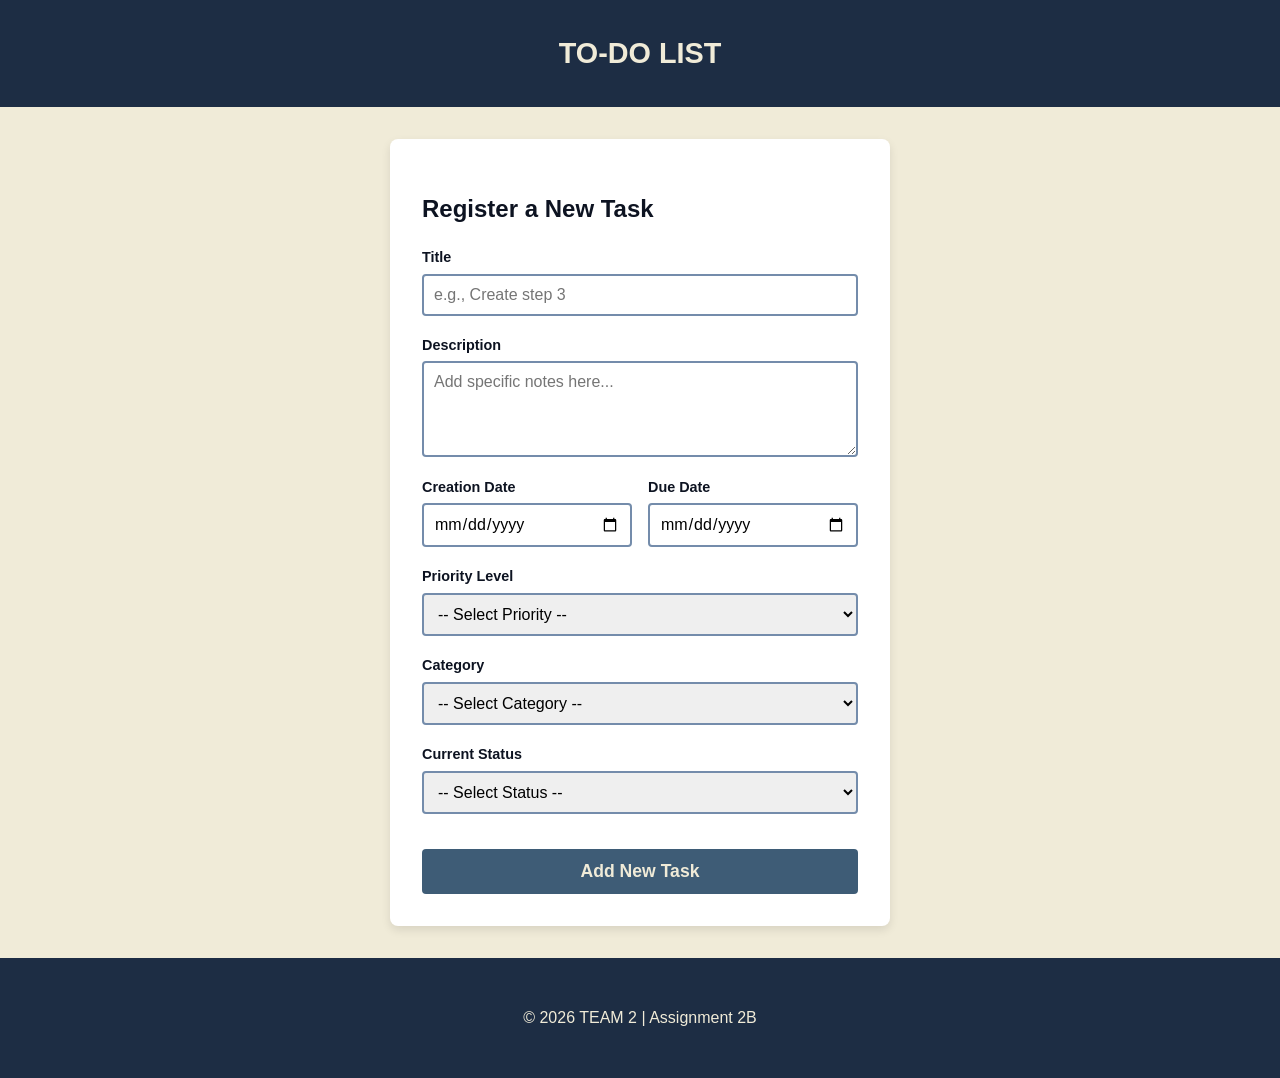
<file: index.html>
<!DOCTYPE html>
<html lang="en">
<head>
    <meta charset="UTF-8">
    <meta name="viewport" content="width=device-width, initial-scale=1.0">
    <title>to-do list</title>
    <link rel="stylesheet" href="style.css">
    <script>
        let priorityList = [
            {"idPriority":1,"priority":"Critical"},
            {"idPriority":2,"priority":"High"},
            {"idPriority":3,"priority":"Medium"},
            {"idPriority":4,"priority":"Low"},
            {"idPriority":5,"priority":"Optional"}
        ];

        let statusList = [
            {"idStatus":1,"status":"To do"},
            {"idStatus":2,"status":"In progress"},
            {"idStatus":3,"status":"Done"},
            {"idStatus":4,"status":"Cancelled"}
        ];

        let categoryList = [
            {"idCategory":1,"category":"Personal"},
            {"idCategory":2,"category":"Work"},
            {"idCategory":3,"category":"Shopping"},
            {"idCategory":4,"category":"Health"}
        ];
    </script>
</head>
<body>
    <header>
        <h1>TO-DO LIST</h1>
    </header>

    <main>
        <section class="form-container">
            <h2>Register a New Task</h2>

            <form id="taskForm" action="#">
                <div class="field">
                    <label for="title">Title</label>
                    <input type="text" id="title" name="title" placeholder="e.g., Create step 3" required>
                </div>

                <div class="field">
                    <label for="description">Description</label>
                    <textarea id="description" name="description" rows="4" placeholder="Add specific notes here..."></textarea>
                </div>

                <div class="field-row">
                    <div class="field">
                        <label for="creationDate">Creation Date</label>
                        <input type="date" id="creationDate" name="creationDate" required>
                    </div>

                    <div class="field">
                        <label for="dueDate">Due Date</label>
                        <input type="date" id="dueDate" name="dueDate" required>
                    </div>
                </div>

                <div class="field">
                    <label for="idPriority">Priority Level</label>
                    <select id="idPriority" name="idPriority" required>
                        <option value="">-- Select Priority --</option>
                    </select>
                    <script>
                        priorityList.forEach(function(item, index) {
                            let optionHTML = `<option value="${item.idPriority}">${item.priority}</option>`;
                            document.getElementById("idPriority").insertAdjacentHTML("beforeend", optionHTML);
                        });
                    </script>
                </div>

                <div class="field">
                    <label for="idCategory">Category</label>
                    <select id="idCategory" name="idCategory" required>
                        <option value="">-- Select Category --</option>
                    </select>
                    <script>
                        categoryList.forEach(function(item, index) {
                            let optionHTML = `<option value="${item.idCategory}">${item.category}</option>`;
                            document.getElementById("idCategory").insertAdjacentHTML("beforeend", optionHTML);
                        });
                    </script>
                </div>

                <div class="field">
                    <label for="idStatus">Current Status</label>
                    <select id="idStatus" name="idStatus" required>
                        <option value="">-- Select Status --</option>
                    </select>
                    <script>
                        statusList.forEach(function(item, index) {
                            let optionHTML = `<option value="${item.idStatus}">${item.status}</option>`;
                            document.getElementById("idStatus").insertAdjacentHTML("beforeend", optionHTML);
                        });
                    </script>
                </div>

                <button type="submit" class="submit-btn">Add New Task</button>
            </form>
        </section>
    </main>

    <footer>
        <p>&copy; 2026 TEAM 2 | Assignment 2B</p>
    </footer>
</body>
</html>
</file>
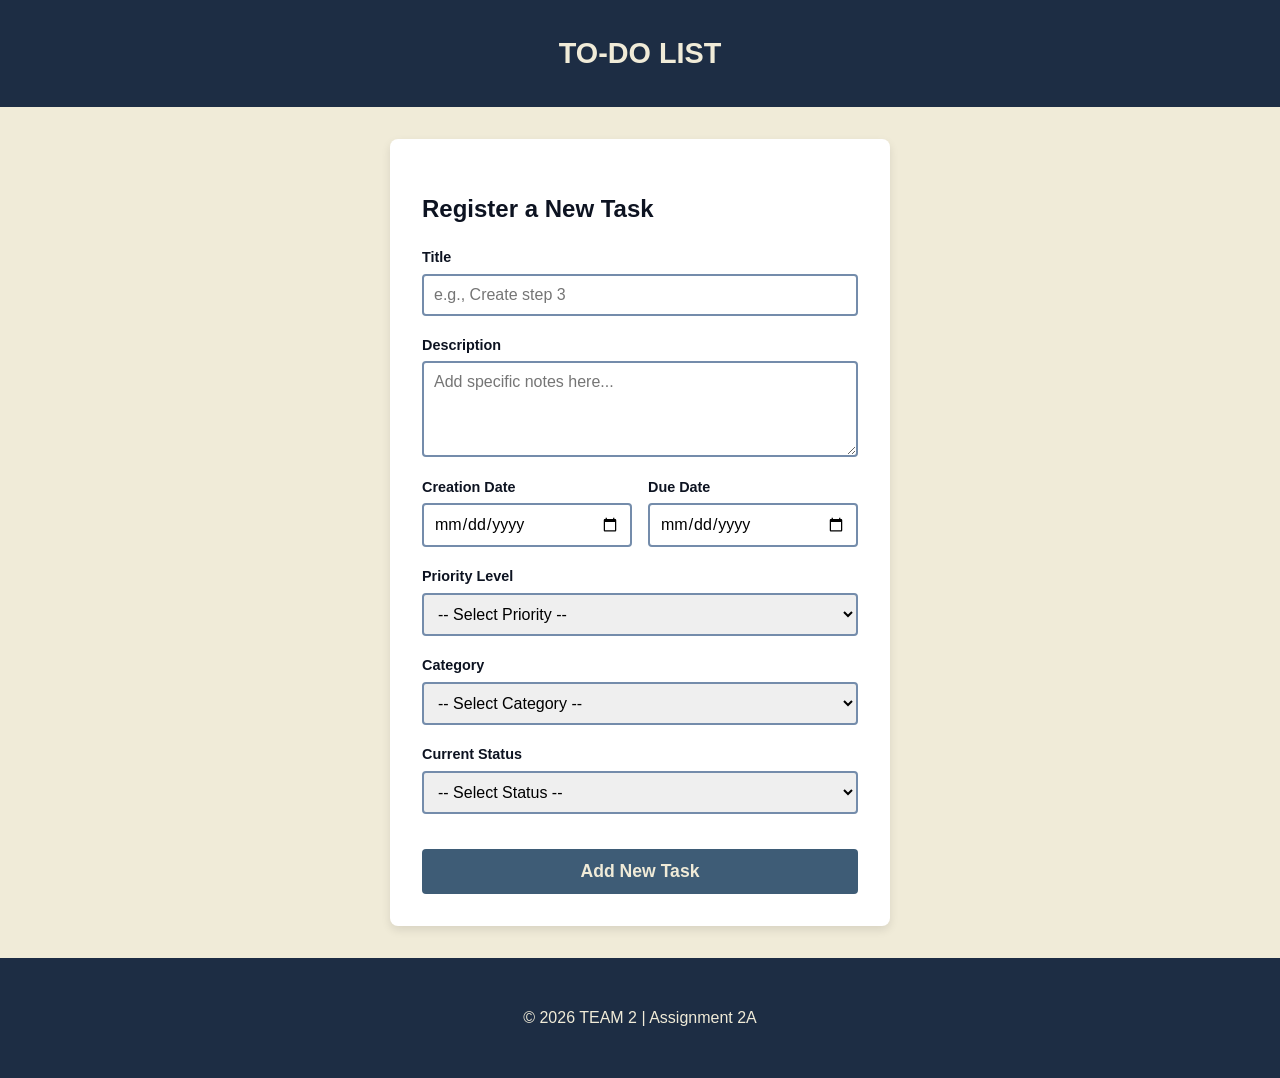
<file: step2A/index.html>
<!DOCTYPE html>
<html lang="en">
<head>
    <meta charset="UTF-8">
    <meta name="viewport" content="width=device-width, initial-scale=1.0">
    <title>to-do list</title>
    <link rel="stylesheet" href="style.css">
</head>
<body>

    <header>
        <h1>TO-DO LIST</h1>
    </header>

    <main>
        <section class="form-container">
            <h2>Register a New Task</h2>
            <form id="taskForm" action="#">
                
                <div class="field">
                    <label for="title">Title</label>
                    <input type="text" id="title" name="title" placeholder="e.g., Create step 3" required>
                </div>

                <div class="field">
                    <label for="description">Description</label>
                    <textarea id="description" name="description" rows="4" placeholder="Add specific notes here..."></textarea>
                </div>

                <div class="field-row">
                    <div class="field">
                        <label for="creationDate">Creation Date</label>
                        <input type="date" id="creationDate" name="creationDate" required>
                    </div>
                    <div class="field">
                        <label for="dueDate">Due Date</label>
                        <input type="date" id="dueDate" name="dueDate" required>
                    </div>
                </div>

                <div class="field">
                    <label for="idPriority">Priority Level</label>
                    <select id="idPriority" name="idPriority" required>
                        <option value="" disabled selected>-- Select Priority --</option>
                        <option value="1">Critical</option>
                        <option value="2">High</option>
                        <option value="3">Medium</option>
                        <option value="4">Low</option>
                        <option value="5">Optional</option>
                    </select>
                </div>

                <div class="field">
                    <label for="idCategory">Category</label>
                    <select id="idCategory" name="idCategory" required>
                        <option value="" disabled selected>-- Select Category --</option>
                        <option value="1">Personal</option>
                        <option value="2">Work</option>
                        <option value="3">Shopping</option>
                        <option value="4">Health</option>
                    </select>
                </div>

                <div class="field">
                    <label for="idStatus">Current Status</label>
                    <select id="idStatus" name="idStatus" required>
                        <option value="" disabled selected>-- Select Status --</option>
                        <option value="1">To do</option>
                        <option value="2">In progress</option>
                        <option value="3">Done</option>
                        <option value="4">Cancelled</option>
                    </select>
                </div>

                <button type="submit" class="submit-btn">Add New Task</button>
            </form>
        </section>
    </main>

    <footer>
        <p>&copy; 2026 TEAM 2 | Assignment 2A</p>
    </footer>

</body>
</html>
</file>
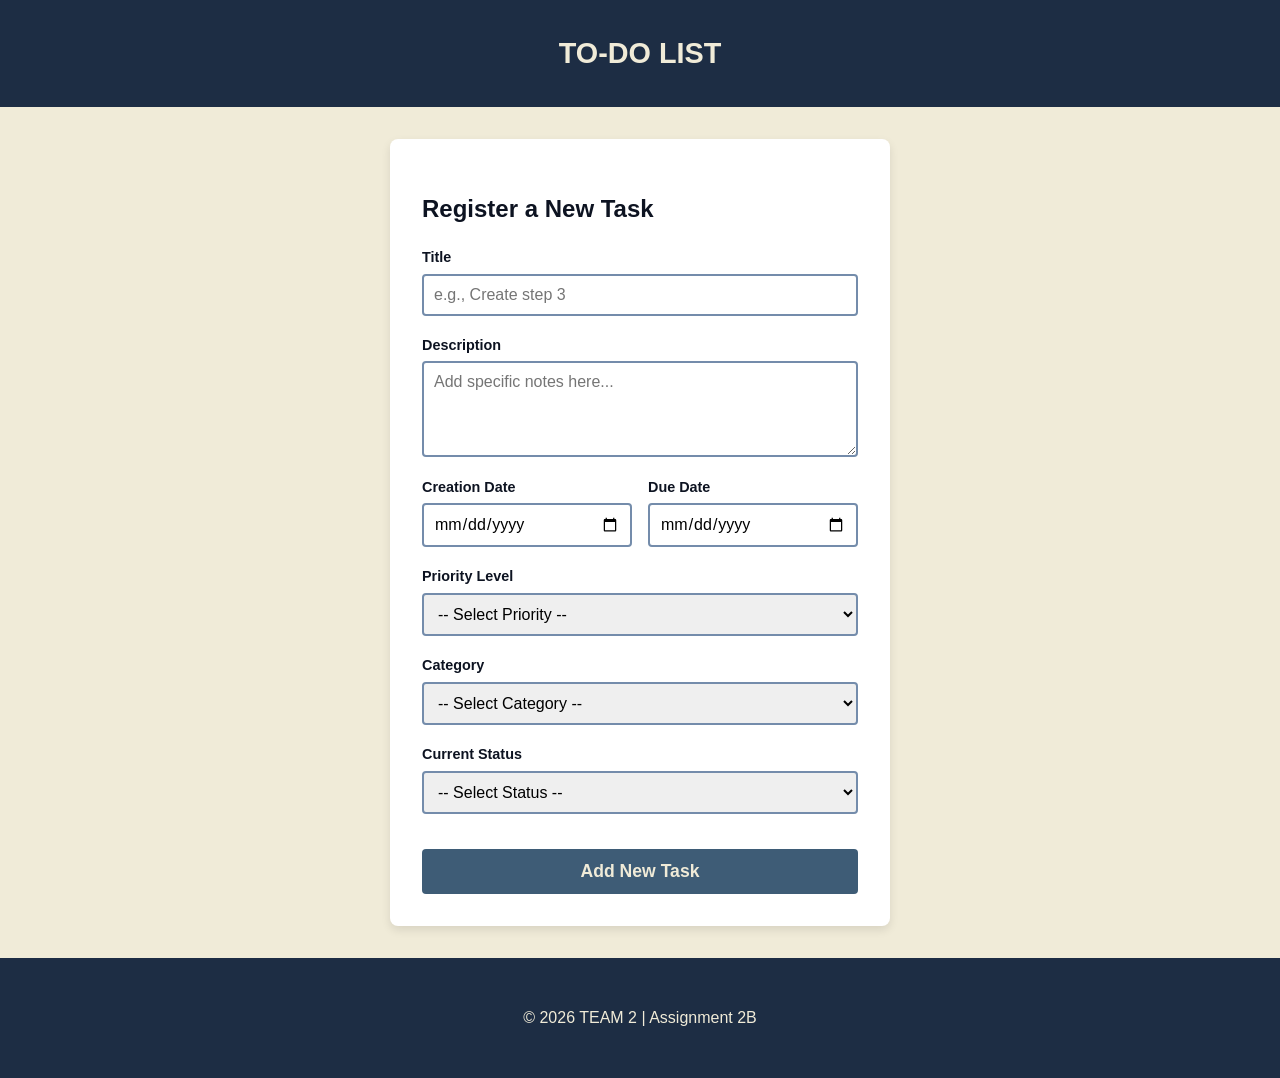
<file: Step2B/index.html>
<!DOCTYPE html>
<html lang="en">
<head>
    <meta charset="UTF-8">
    <meta name="viewport" content="width=device-width, initial-scale=1.0">
    <title>to-do list</title>
    <link rel="stylesheet" href="style.css">
    <script>
        let priorityList = [
            {"idPriority":1,"priority":"Critical"},
            {"idPriority":2,"priority":"High"},
            {"idPriority":3,"priority":"Medium"},
            {"idPriority":4,"priority":"Low"},
            {"idPriority":5,"priority":"Optional"}
        ];

        let statusList = [
            {"idStatus":1,"status":"To do"},
            {"idStatus":2,"status":"In progress"},
            {"idStatus":3,"status":"Done"},
            {"idStatus":4,"status":"Cancelled"}
        ];

        let categoryList = [
            {"idCategory":1,"category":"Personal"},
            {"idCategory":2,"category":"Work"},
            {"idCategory":3,"category":"Shopping"},
            {"idCategory":4,"category":"Health"}
        ];
    </script>
</head>
<body>
    <header>
        <h1>TO-DO LIST</h1>
    </header>

    <main>
        <section class="form-container">
            <h2>Register a New Task</h2>

            <form id="taskForm" action="#">
                <div class="field">
                    <label for="title">Title</label>
                    <input type="text" id="title" name="title" placeholder="e.g., Create step 3" required>
                </div>

                <div class="field">
                    <label for="description">Description</label>
                    <textarea id="description" name="description" rows="4" placeholder="Add specific notes here..."></textarea>
                </div>

                <div class="field-row">
                    <div class="field">
                        <label for="creationDate">Creation Date</label>
                        <input type="date" id="creationDate" name="creationDate" required>
                    </div>

                    <div class="field">
                        <label for="dueDate">Due Date</label>
                        <input type="date" id="dueDate" name="dueDate" required>
                    </div>
                </div>

                <div class="field">
                    <label for="idPriority">Priority Level</label>
                    <select id="idPriority" name="idPriority" required>
                        <option value="">-- Select Priority --</option>
                    </select>
                    <script>
                        priorityList.forEach(function(item, index) {
                            let optionHTML = `<option value="${item.idPriority}">${item.priority}</option>`;
                            document.getElementById("idPriority").insertAdjacentHTML("beforeend", optionHTML);
                        });
                    </script>
                </div>

                <div class="field">
                    <label for="idCategory">Category</label>
                    <select id="idCategory" name="idCategory" required>
                        <option value="">-- Select Category --</option>
                    </select>
                    <script>
                        categoryList.forEach(function(item, index) {
                            let optionHTML = `<option value="${item.idCategory}">${item.category}</option>`;
                            document.getElementById("idCategory").insertAdjacentHTML("beforeend", optionHTML);
                        });
                    </script>
                </div>

                <div class="field">
                    <label for="idStatus">Current Status</label>
                    <select id="idStatus" name="idStatus" required>
                        <option value="">-- Select Status --</option>
                    </select>
                    <script>
                        statusList.forEach(function(item, index) {
                            let optionHTML = `<option value="${item.idStatus}">${item.status}</option>`;
                            document.getElementById("idStatus").insertAdjacentHTML("beforeend", optionHTML);
                        });
                    </script>
                </div>

                <button type="submit" class="submit-btn">Add New Task</button>
            </form>
        </section>
    </main>

    <footer>
        <p>&copy; 2026 TEAM 2 | Assignment 2B</p>
    </footer>
</body>
</html>
</file>
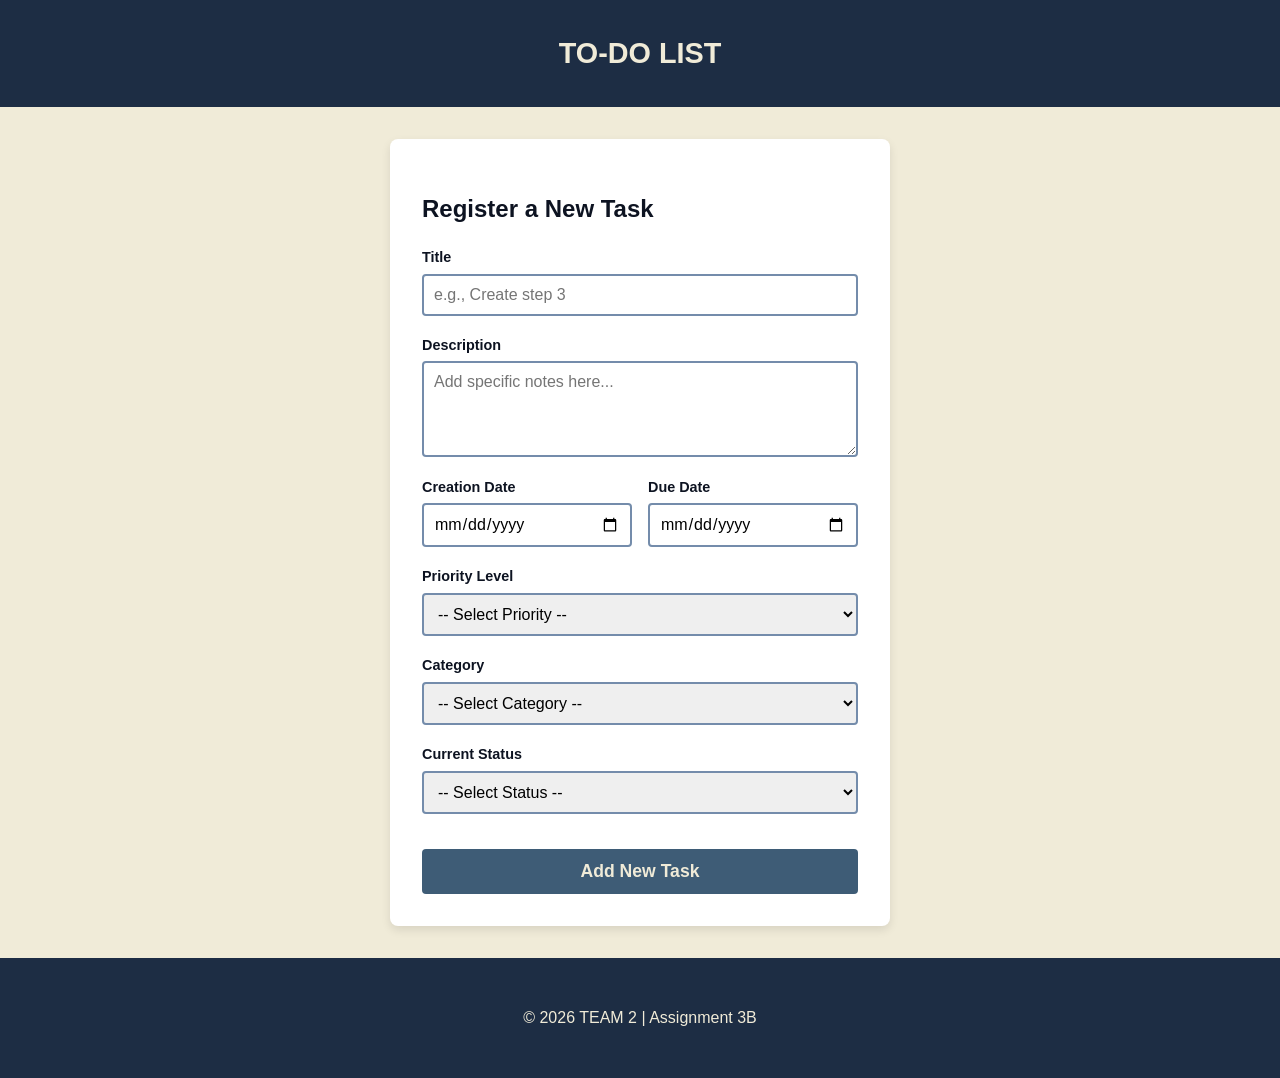
<file: Step3B/index.html>
<!DOCTYPE html>
<html lang="en">

<head>
    <meta charset="UTF-8">
    <meta name="viewport" content="width=device-width, initial-scale=1.0">
    <title>to-do list</title>
    <link rel="stylesheet" href="style.css">
    <script>
        let priorityList = [{
                "idPriority": 1,
                "priority": "Critical"
            },
            {
                "idPriority": 2,
                "priority": "High"
            },
            {
                "idPriority": 3,
                "priority": "Medium"
            },
            {
                "idPriority": 4,
                "priority": "Low"
            },
            {
                "idPriority": 5,
                "priority": "Optional"
            }
        ];

        let statusList = [{
                "idStatus": 1,
                "status": "To do"
            },
            {
                "idStatus": 2,
                "status": "In progress"
            },
            {
                "idStatus": 3,
                "status": "Done"
            },
            {
                "idStatus": 4,
                "status": "Cancelled"
            }
        ];

        let categoryList = [{
                "idCategory": 1,
                "category": "Personal"
            },
            {
                "idCategory": 2,
                "category": "Work"
            },
            {
                "idCategory": 3,
                "category": "Shopping"
            },
            {
                "idCategory": 4,
                "category": "Health"
            }
        ];

        // 👉 在这里加 ↓↓↓
        function saveTask() {

            console.log("=== STEP 1: Read form values ===");

            let title = document.getElementById("title").value;
            let description = document.getElementById("description").value;
            let creationDate = document.getElementById("creationDate").value;
            let dueDate = document.getElementById("dueDate").value;
            let idPriority = document.getElementById("idPriority").value;
            let idCategory = document.getElementById("idCategory").value;
            let idStatus = document.getElementById("idStatus").value;

            let form = document.getElementById("taskForm");

            if (!form.checkValidity()) {
                form.reportValidity();
                return;
            }

            let taskList = [];

            let storedTasks = localStorage.getItem("taskList");

            if (storedTasks != null) {
                taskList = JSON.parse(storedTasks);
            }

            let newId = taskList.length + 1;

            let task = {
                idTask: newId,
                title: title,
                description: description,
                creationDate: creationDate,
                dueDate: dueDate,
                idPriority: parseInt(idPriority),
                idStatus: parseInt(idStatus),
                idCategory: parseInt(idCategory)
            };

            taskList.push(task);

            localStorage.setItem("taskList", JSON.stringify(taskList));

            document.getElementById("taskForm").reset();

            alert("Task saved successfully!");
        }
    </script>
</head>

<body>
    <header>
        <h1>TO-DO LIST</h1>
    </header>

    <main>
        <section class="form-container">
            <h2>Register a New Task</h2>

            <form id="taskForm" action="#">
                <div class="field">
                    <label for="title">Title</label>
                    <input type="text" id="title" name="title" placeholder="e.g., Create step 3" required>
                </div>

                <div class="field">
                    <label for="description">Description</label>
                    <textarea id="description" name="description" rows="4"
                        placeholder="Add specific notes here..."></textarea>
                </div>

                <div class="field-row">
                    <div class="field">
                        <label for="creationDate">Creation Date</label>
                        <input type="date" id="creationDate" name="creationDate" required>
                    </div>

                    <div class="field">
                        <label for="dueDate">Due Date</label>
                        <input type="date" id="dueDate" name="dueDate" required>
                    </div>
                </div>

                <div class="field">
                    <label for="idPriority">Priority Level</label>
                    <select id="idPriority" name="idPriority" required>
                        <option value="">-- Select Priority --</option>
                    </select>
                    <script>
                        priorityList.forEach(function (item, index) {
                            let optionHTML = `<option value="${item.idPriority}">${item.priority}</option>`;
                            document.getElementById("idPriority").insertAdjacentHTML("beforeend", optionHTML);
                        });
                    </script>
                </div>

                <div class="field">
                    <label for="idCategory">Category</label>
                    <select id="idCategory" name="idCategory" required>
                        <option value="">-- Select Category --</option>
                    </select>
                    <script>
                        categoryList.forEach(function (item, index) {
                            let optionHTML = `<option value="${item.idCategory}">${item.category}</option>`;
                            document.getElementById("idCategory").insertAdjacentHTML("beforeend", optionHTML);
                        });
                    </script>
                </div>

                <div class="field">
                    <label for="idStatus">Current Status</label>
                    <select id="idStatus" name="idStatus" required>
                        <option value="">-- Select Status --</option>
                    </select>
                    <script>
                        statusList.forEach(function (item, index) {
                            let optionHTML = `<option value="${item.idStatus}">${item.status}</option>`;
                            document.getElementById("idStatus").insertAdjacentHTML("beforeend", optionHTML);
                        });
                    </script>
                </div>

                <button type="button" class="submit-btn" onclick="saveTask()">Add New Task</button>
            </form>
        </section>
    </main>

    <footer>
        <p>&copy; 2026 TEAM 2 | Assignment 3B</p>
    </footer>
</body>

</html>
</file>
<file: style.css>
/* --- GRAPHIC CHARTER --- */
:root {
    --navy-dark: #0d1321;   
    --navy-mid: #1d2d44;    
    --blue-slate: #3e5c76;  
    --blue-muted: #748cab;  
    --cream-bg: #f0ebd8;    
    --white-card: #ffffff;  
    --font-stack: "Helvetica Neue", Helvetica, Arial, sans-serif;
}

* {
    box-sizing: border-box;
}

body {
    margin: 0;
    font-family: var(--font-stack);
    background-color: var(--cream-bg);
    color: var(--navy-dark);
    line-height: 1.5;
    display: flex;
    flex-direction: column;
    min-height: 100vh;
}

header, footer {
    background-color: var(--navy-mid);
    color: var(--cream-bg);
    padding: 2rem 1rem;
    text-align: center;
}

header h1 {
    margin: 0;
    font-size: 1.8rem;
}

main {
    flex: 1;
    display: flex;
    justify-content: center;
    padding: 2rem 1rem;
}

.form-container {
    background: var(--white-card);
    width: 100%;
    max-width: 500px;
    padding: 2rem;
    border-radius: 8px;
    box-shadow: 0 4px 10px rgba(0,0,0,0.1);
}

.field {
    margin-bottom: 1.2rem;
    display: flex;
    flex-direction: column;
}

.field-row {
    display: flex;
    gap: 1rem;
}

.field-row .field {
    flex: 1;
}

label {
    font-weight: 600;
    font-size: 0.9rem;
    margin-bottom: 5px;
}

input, textarea, select {
    font-family: var(--font-stack);
    font-size: 1rem;
    padding: 10px;
    border: 2px solid var(--blue-muted);
    border-radius: 4px;
}

input:focus, textarea:focus, select:focus {
    outline: none;
    border-color: var(--blue-slate);
    box-shadow: 0 0 0 3px rgba(62, 92, 118, 0.2);
}

.submit-btn {
    background-color: var(--blue-slate);
    color: var(--cream-bg);
    font-family: var(--font-stack);
    font-weight: 700;
    font-size: 1.1rem;
    padding: 12px;
    border: none;
    border-radius: 4px;
    width: 100%;
    cursor: pointer;
    margin-top: 1rem;
    transition: background 0.2s;
}

.submit-btn:hover {
    background-color: var(--navy-dark);
}

/* Mobile Responsiveness */
@media (max-width: 480px) {
    .field-row {
        flex-direction: column;
        gap: 0;
    }
}
</file>
<file: step2A/style.css>
/* --- GRAPHIC CHARTER --- */
:root {
    --navy-dark: #0d1321;   
    --navy-mid: #1d2d44;    
    --blue-slate: #3e5c76;  
    --blue-muted: #748cab;  
    --cream-bg: #f0ebd8;    
    --white-card: #ffffff;  
    --font-stack: "Helvetica Neue", Helvetica, Arial, sans-serif;
}

* {
    box-sizing: border-box;
}

body {
    margin: 0;
    font-family: var(--font-stack);
    background-color: var(--cream-bg);
    color: var(--navy-dark);
    line-height: 1.5;
    display: flex;
    flex-direction: column;
    min-height: 100vh;
}

header, footer {
    background-color: var(--navy-mid);
    color: var(--cream-bg);
    padding: 2rem 1rem;
    text-align: center;
}

header h1 {
    margin: 0;
    font-size: 1.8rem;
}

main {
    flex: 1;
    display: flex;
    justify-content: center;
    padding: 2rem 1rem;
}

.form-container {
    background: var(--white-card);
    width: 100%;
    max-width: 500px;
    padding: 2rem;
    border-radius: 8px;
    box-shadow: 0 4px 10px rgba(0,0,0,0.1);
}

.field {
    margin-bottom: 1.2rem;
    display: flex;
    flex-direction: column;
}

.field-row {
    display: flex;
    gap: 1rem;
}

.field-row .field {
    flex: 1;
}

label {
    font-weight: 600;
    font-size: 0.9rem;
    margin-bottom: 5px;
}

input, textarea, select {
    font-family: var(--font-stack);
    font-size: 1rem;
    padding: 10px;
    border: 2px solid var(--blue-muted);
    border-radius: 4px;
}

input:focus, textarea:focus, select:focus {
    outline: none;
    border-color: var(--blue-slate);
    box-shadow: 0 0 0 3px rgba(62, 92, 118, 0.2);
}

.submit-btn {
    background-color: var(--blue-slate);
    color: var(--cream-bg);
    font-family: var(--font-stack);
    font-weight: 700;
    font-size: 1.1rem;
    padding: 12px;
    border: none;
    border-radius: 4px;
    width: 100%;
    cursor: pointer;
    margin-top: 1rem;
    transition: background 0.2s;
}

.submit-btn:hover {
    background-color: var(--navy-dark);
}

/* Mobile Responsiveness */
@media (max-width: 480px) {
    .field-row {
        flex-direction: column;
        gap: 0;
    }
}
</file>
<file: Step2B/style.css>
/* --- GRAPHIC CHARTER --- */
:root {
    --navy-dark: #0d1321;   
    --navy-mid: #1d2d44;    
    --blue-slate: #3e5c76;  
    --blue-muted: #748cab;  
    --cream-bg: #f0ebd8;    
    --white-card: #ffffff;  
    --font-stack: "Helvetica Neue", Helvetica, Arial, sans-serif;
}

* {
    box-sizing: border-box;
}

body {
    margin: 0;
    font-family: var(--font-stack);
    background-color: var(--cream-bg);
    color: var(--navy-dark);
    line-height: 1.5;
    display: flex;
    flex-direction: column;
    min-height: 100vh;
}

header, footer {
    background-color: var(--navy-mid);
    color: var(--cream-bg);
    padding: 2rem 1rem;
    text-align: center;
}

header h1 {
    margin: 0;
    font-size: 1.8rem;
}

main {
    flex: 1;
    display: flex;
    justify-content: center;
    padding: 2rem 1rem;
}

.form-container {
    background: var(--white-card);
    width: 100%;
    max-width: 500px;
    padding: 2rem;
    border-radius: 8px;
    box-shadow: 0 4px 10px rgba(0,0,0,0.1);
}

.field {
    margin-bottom: 1.2rem;
    display: flex;
    flex-direction: column;
}

.field-row {
    display: flex;
    gap: 1rem;
}

.field-row .field {
    flex: 1;
}

label {
    font-weight: 600;
    font-size: 0.9rem;
    margin-bottom: 5px;
}

input, textarea, select {
    font-family: var(--font-stack);
    font-size: 1rem;
    padding: 10px;
    border: 2px solid var(--blue-muted);
    border-radius: 4px;
}

input:focus, textarea:focus, select:focus {
    outline: none;
    border-color: var(--blue-slate);
    box-shadow: 0 0 0 3px rgba(62, 92, 118, 0.2);
}

.submit-btn {
    background-color: var(--blue-slate);
    color: var(--cream-bg);
    font-family: var(--font-stack);
    font-weight: 700;
    font-size: 1.1rem;
    padding: 12px;
    border: none;
    border-radius: 4px;
    width: 100%;
    cursor: pointer;
    margin-top: 1rem;
    transition: background 0.2s;
}

.submit-btn:hover {
    background-color: var(--navy-dark);
}

/* Mobile Responsiveness */
@media (max-width: 480px) {
    .field-row {
        flex-direction: column;
        gap: 0;
    }
}
</file>
<file: Step3B/style.css>
/* --- GRAPHIC CHARTER --- */
:root {
    --navy-dark: #0d1321;
    --navy-mid: #1d2d44;
    --blue-slate: #3e5c76;
    --blue-muted: #748cab;
    --cream-bg: #f0ebd8;
    --white-card: #ffffff;
    --font-stack: "Helvetica Neue", Helvetica, Arial, sans-serif;
}

* {
    box-sizing: border-box;
}

body {
    margin: 0;
    font-family: var(--font-stack);
    background-color: var(--cream-bg);
    color: var(--navy-dark);
    line-height: 1.5;
    display: flex;
    flex-direction: column;
    min-height: 100vh;
}

header,
footer {
    background-color: var(--navy-mid);
    color: var(--cream-bg);
    padding: 2rem 1rem;
    text-align: center;
}

header h1 {
    margin: 0;
    font-size: 1.8rem;
}

main {
    flex: 1;
    display: flex;
    justify-content: center;
    padding: 2rem 1rem;
}

.form-container {
    background: var(--white-card);
    width: 100%;
    max-width: 500px;
    padding: 2rem;
    border-radius: 8px;
    box-shadow: 0 4px 10px rgba(0, 0, 0, 0.1);
}

.field {
    margin-bottom: 1.2rem;
    display: flex;
    flex-direction: column;
}

.field-row {
    display: flex;
    gap: 1rem;
}

.field-row .field {
    flex: 1;
}

label {
    font-weight: 600;
    font-size: 0.9rem;
    margin-bottom: 5px;
}

input,
textarea,
select {
    font-family: var(--font-stack);
    font-size: 1rem;
    padding: 10px;
    border: 2px solid var(--blue-muted);
    border-radius: 4px;
}

input:focus,
textarea:focus,
select:focus {
    outline: none;
    border-color: var(--blue-slate);
    box-shadow: 0 0 0 3px rgba(62, 92, 118, 0.2);
}

.submit-btn {
    background-color: var(--blue-slate);
    color: var(--cream-bg);
    font-family: var(--font-stack);
    font-weight: 700;
    font-size: 1.1rem;
    padding: 12px;
    border: none;
    border-radius: 4px;
    width: 100%;
    cursor: pointer;
    margin-top: 1rem;
    transition: background 0.2s;
}

.submit-btn:hover {
    background-color: var(--navy-dark);
}

/* Mobile Responsiveness */
@media (max-width: 480px) {
    .field-row {
        flex-direction: column;
        gap: 0;
    }
}
</file>
